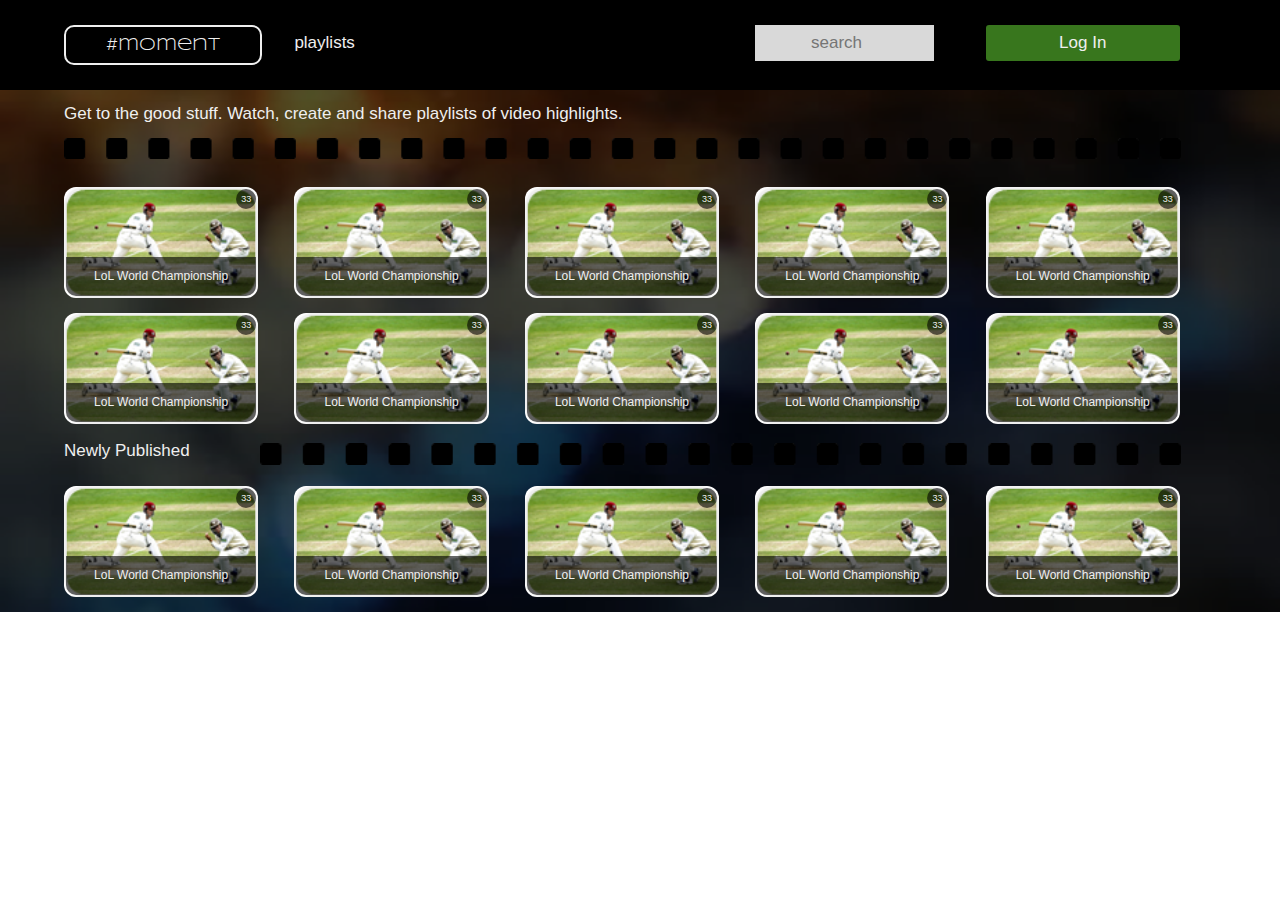
<file: index.html>
<!DOCTYPE html>
<html lang="en">
	<head>
        <meta http-equiv="Content-Type" content="text/html; charset=UTF-8" />
		<meta name="viewport" content="width=device-width; initial-scale=1.0; maximum-scale=1.0; user-scalable=0;" />

        <title>Momment Playlist PC</title>

		<link href='http://fonts.googleapis.com/css?family=Open+Sans:300,300italic,400,400italic,600,600italic,700,700italic,800,800italic' rel='stylesheet' type='text/css'>
		<!-- <link href='http://fonts.googleapis.com/css?family=Lato' rel='stylesheet' type='text/css'> -->
		<link rel='stylesheet'  href='style.css' type='text/css' media='all' />

		<!--[if lt IE 9]>
			<script src="http://html5shim.googlecode.com/svn/trunk/html5.js"></script>
		<![endif]-->
		<!-- jQuery -->
    </head>
    <body class="playlist">
		<header>
			<div class="container">
				<div class="inner cf">
					<div class="widget fl">
						<h1 class="logo"><a href="#">#moment</a></h1>
					</div>

					<div class="widget fl mobile-hide">
						<h2 class="pagetitle fl mobile-hide">playlists</h2>
					</div>

					<div class="widget fl mobile-hide w4">
						hide
					</div>

					<div class="widget fl">
						<div class="formSearch">
							<form class="">
							  	<input type="search" name="esearch" placeholder="search">
							</form>
						</div>
					</div>

					<div class="widget fl">
						<a href="#" class="btnLogin">Log In</a>
					</div>
				</div>
			</div><!-- /.container top -->
		</header><!-- /header -->

		<div id="main">
			<div class="container">
				<div class="inner">
					<div class="block">
						<div class="titleblock">
							<h3>Get to the good stuff.  Watch, create and share playlists of video highlights.</h3>

							<img class="line" src="images/1.png" alt="img">
						</div>

						<div class="content cf">
							<div class="widget">
								<div class="inner-w">
									<a class="widget_content" href="#">
										<div class="video">
											<img src="images/thumb.png" alt="thumb" class="thumb">
											<span class="view">33</span>
											<div><h5>LoL World Championship</h5></div>
										</div>
									</a><!-- /.widget_content -->
									<div class="widget_hover">
										<div>
											<ul class="list-social">
												<li><a href="#"><img src="images/mail.png" alt="img"></a></li>
												<li><a href="#"><img src="images/tw.png" alt="img"></a></li>
												<li><a href="#"><img src="images/fb.png" alt="img"></a></li>
												<li><a href="#"><img src="images/gg.png" alt="img"></a></li>
												<li><a href="#"><img src="images/pr.png" alt="img"></a></li>
												<li><a href="#"><img src="images/cn.png" alt="img"></a></li>
											</ul>
										</div>
										<a href="#" class="close"><img src="images/close.png" alt="close"></a>
									</div><!-- /.widget_hover -->
								</div>
							</div><!-- /.widget -->

							<div class="widget">
								<div class="inner-w">
									<a class="widget_content" href="#">
										<div class="video">
											<img src="images/thumb.png" alt="thumb" class="thumb">
											<span class="view">33</span>
											<div><h5>LoL World Championship</h5></div>
										</div>
									</a><!-- /.widget_content -->
									<div class="widget_hover">
										<div>
											<ul class="list-social">
												<li><a href="#"><img src="images/mail.png" alt="img"></a></li>
												<li><a href="#"><img src="images/tw.png" alt="img"></a></li>
												<li><a href="#"><img src="images/fb.png" alt="img"></a></li>
												<li><a href="#"><img src="images/gg.png" alt="img"></a></li>
												<li><a href="#"><img src="images/pr.png" alt="img"></a></li>
												<li><a href="#"><img src="images/cn.png" alt="img"></a></li>
											</ul>
										</div>
										<a href="#" class="close"><img src="images/close.png" alt="close"></a>
									</div><!-- /.widget_hover -->
								</div>
							</div><!-- /.widget -->

							<div class="widget">
								<div class="inner-w">
									<a class="widget_content" href="#">
										<div class="video">
											<img src="images/thumb.png" alt="thumb" class="thumb">
											<span class="view">33</span>
											<div><h5>LoL World Championship</h5></div>
										</div>
									</a><!-- /.widget_content -->
									<div class="widget_hover">
										<div>
											<ul class="list-social">
												<li><a href="#"><img src="images/mail.png" alt="img"></a></li>
												<li><a href="#"><img src="images/tw.png" alt="img"></a></li>
												<li><a href="#"><img src="images/fb.png" alt="img"></a></li>
												<li><a href="#"><img src="images/gg.png" alt="img"></a></li>
												<li><a href="#"><img src="images/pr.png" alt="img"></a></li>
												<li><a href="#"><img src="images/cn.png" alt="img"></a></li>
											</ul>
										</div>
										<a href="#" class="close"><img src="images/close.png" alt="close"></a>
									</div><!-- /.widget_hover -->
								</div>
							</div><!-- /.widget -->

							<div class="widget">
								<div class="inner-w">
									<a class="widget_content" href="#">
										<div class="video">
											<img src="images/thumb.png" alt="thumb" class="thumb">
											<span class="view">33</span>
											<div><h5>LoL World Championship</h5></div>
										</div>
									</a><!-- /.widget_content -->
									<div class="widget_hover">
										<div>
											<ul class="list-social">
												<li><a href="#"><img src="images/mail.png" alt="img"></a></li>
												<li><a href="#"><img src="images/tw.png" alt="img"></a></li>
												<li><a href="#"><img src="images/fb.png" alt="img"></a></li>
												<li><a href="#"><img src="images/gg.png" alt="img"></a></li>
												<li><a href="#"><img src="images/pr.png" alt="img"></a></li>
												<li><a href="#"><img src="images/cn.png" alt="img"></a></li>
											</ul>
										</div>
										<a href="#" class="close"><img src="images/close.png" alt="close"></a>
									</div><!-- /.widget_hover -->
								</div>
							</div><!-- /.widget -->

							<div class="widget">
								<div class="inner-w">
									<a class="widget_content" href="#">
										<div class="video">
											<img src="images/thumb.png" alt="thumb" class="thumb">
											<span class="view">33</span>
											<div><h5>LoL World Championship</h5></div>
										</div>
									</a><!-- /.widget_content -->
									<div class="widget_hover">
										<div>
											<ul class="list-social">
												<li><a href="#"><img src="images/mail.png" alt="img"></a></li>
												<li><a href="#"><img src="images/tw.png" alt="img"></a></li>
												<li><a href="#"><img src="images/fb.png" alt="img"></a></li>
												<li><a href="#"><img src="images/gg.png" alt="img"></a></li>
												<li><a href="#"><img src="images/pr.png" alt="img"></a></li>
												<li><a href="#"><img src="images/cn.png" alt="img"></a></li>
											</ul>
										</div>
										<a href="#" class="close"><img src="images/close.png" alt="close"></a>
									</div><!-- /.widget_hover -->
								</div>
							</div><!-- /.widget -->

							<div class="widget">
								<div class="inner-w">
									<a class="widget_content" href="#">
										<div class="video">
											<img src="images/thumb.png" alt="thumb" class="thumb">
											<span class="view">33</span>
											<div><h5>LoL World Championship</h5></div>
										</div>
									</a><!-- /.widget_content -->
									<div class="widget_hover">
										<div>
											<ul class="list-social">
												<li><a href="#"><img src="images/mail.png" alt="img"></a></li>
												<li><a href="#"><img src="images/tw.png" alt="img"></a></li>
												<li><a href="#"><img src="images/fb.png" alt="img"></a></li>
												<li><a href="#"><img src="images/gg.png" alt="img"></a></li>
												<li><a href="#"><img src="images/pr.png" alt="img"></a></li>
												<li><a href="#"><img src="images/cn.png" alt="img"></a></li>
											</ul>
										</div>
										<a href="#" class="close"><img src="images/close.png" alt="close"></a>
									</div><!-- /.widget_hover -->
								</div>
							</div><!-- /.widget -->

							<div class="widget mobile-hide">
								<div class="inner-w">
									<a class="widget_content" href="#">
										<div class="video">
											<img src="images/thumb.png" alt="thumb" class="thumb">
											<span class="view">33</span>
											<div><h5>LoL World Championship</h5></div>
										</div>
									</a><!-- /.widget_content -->
									<div class="widget_hover">
										<div>
											<ul class="list-social">
												<li><a href="#"><img src="images/mail.png" alt="img"></a></li>
												<li><a href="#"><img src="images/tw.png" alt="img"></a></li>
												<li><a href="#"><img src="images/fb.png" alt="img"></a></li>
												<li><a href="#"><img src="images/gg.png" alt="img"></a></li>
												<li><a href="#"><img src="images/pr.png" alt="img"></a></li>
												<li><a href="#"><img src="images/cn.png" alt="img"></a></li>
											</ul>
										</div>
										<a href="#" class="close"><img src="images/close.png" alt="close"></a>
									</div><!-- /.widget_hover -->
								</div>
							</div><!-- /.widget -->

							<div class="widget mobile-hide">
								<div class="inner-w">
									<a class="widget_content" href="#">
										<div class="video">
											<img src="images/thumb.png" alt="thumb" class="thumb">
											<span class="view">33</span>
											<div><h5>LoL World Championship</h5></div>
										</div>
									</a><!-- /.widget_content -->
									<div class="widget_hover">
										<div>
											<ul class="list-social">
												<li><a href="#"><img src="images/mail.png" alt="img"></a></li>
												<li><a href="#"><img src="images/tw.png" alt="img"></a></li>
												<li><a href="#"><img src="images/fb.png" alt="img"></a></li>
												<li><a href="#"><img src="images/gg.png" alt="img"></a></li>
												<li><a href="#"><img src="images/pr.png" alt="img"></a></li>
												<li><a href="#"><img src="images/cn.png" alt="img"></a></li>
											</ul>
										</div>
										<a href="#" class="close"><img src="images/close.png" alt="close"></a>
									</div><!-- /.widget_hover -->
								</div>
							</div><!-- /.widget -->

							<div class="widget mobile-hide">
								<div class="inner-w">
									<a class="widget_content" href="#">
										<div class="video">
											<img src="images/thumb.png" alt="thumb" class="thumb">
											<span class="view">33</span>
											<div><h5>LoL World Championship</h5></div>
										</div>
									</a><!-- /.widget_content -->
									<div class="widget_hover">
										<div>
											<ul class="list-social">
												<li><a href="#"><img src="images/mail.png" alt="img"></a></li>
												<li><a href="#"><img src="images/tw.png" alt="img"></a></li>
												<li><a href="#"><img src="images/fb.png" alt="img"></a></li>
												<li><a href="#"><img src="images/gg.png" alt="img"></a></li>
												<li><a href="#"><img src="images/pr.png" alt="img"></a></li>
												<li><a href="#"><img src="images/cn.png" alt="img"></a></li>
											</ul>
										</div>
										<a href="#" class="close"><img src="images/close.png" alt="close"></a>
									</div><!-- /.widget_hover -->
								</div>
							</div><!-- /.widget -->

							<div class="widget mobile-hide">
								<div class="inner-w">
									<a class="widget_content" href="#">
										<div class="video">
											<img src="images/thumb.png" alt="thumb" class="thumb">
											<span class="view">33</span>
											<div><h5>LoL World Championship</h5></div>
										</div>
									</a><!-- /.widget_content -->
									<div class="widget_hover">
										<div>
											<ul class="list-social">
												<li><a href="#"><img src="images/mail.png" alt="img"></a></li>
												<li><a href="#"><img src="images/tw.png" alt="img"></a></li>
												<li><a href="#"><img src="images/fb.png" alt="img"></a></li>
												<li><a href="#"><img src="images/gg.png" alt="img"></a></li>
												<li><a href="#"><img src="images/pr.png" alt="img"></a></li>
												<li><a href="#"><img src="images/cn.png" alt="img"></a></li>
											</ul>
										</div>
										<a href="#" class="close"><img src="images/close.png" alt="close"></a>
									</div><!-- /.widget_hover -->
								</div>
							</div><!-- /.widget -->
						</div><!-- /.content-->
					</div><!-- /.block -->

					<div class="block block2">
						<div class="titleblock">
							<h3>Newly Published</h3>

							<img class="line" src="images/2.png" alt="img">
						</div>

						<div class="content cf">
							<div class="widget">
								<div class="inner-w">
									<a class="widget_content" href="#">
										<div class="video">
											<img src="images/thumb.png" alt="thumb" class="thumb">
											<span class="view">33</span>
											<div><h5>LoL World Championship</h5></div>
										</div>
									</a><!-- /.widget_content -->
									<div class="widget_hover">
										<div>
											<ul class="list-social">
												<li><a href="#"><img src="images/mail.png" alt="img"></a></li>
												<li><a href="#"><img src="images/tw.png" alt="img"></a></li>
												<li><a href="#"><img src="images/fb.png" alt="img"></a></li>
												<li><a href="#"><img src="images/gg.png" alt="img"></a></li>
												<li><a href="#"><img src="images/pr.png" alt="img"></a></li>
												<li><a href="#"><img src="images/cn.png" alt="img"></a></li>
											</ul>
										</div>
										<a href="#" class="close"><img src="images/close.png" alt="close"></a>
									</div><!-- /.widget_hover -->
								</div>
							</div><!-- /.widget -->

							<div class="widget">
								<div class="inner-w">
									<a class="widget_content" href="#">
										<div class="video">
											<img src="images/thumb.png" alt="thumb" class="thumb">
											<span class="view">33</span>
											<div><h5>LoL World Championship</h5></div>
										</div>
									</a><!-- /.widget_content -->
									<div class="widget_hover">
										<div>
											<ul class="list-social">
												<li><a href="#"><img src="images/mail.png" alt="img"></a></li>
												<li><a href="#"><img src="images/tw.png" alt="img"></a></li>
												<li><a href="#"><img src="images/fb.png" alt="img"></a></li>
												<li><a href="#"><img src="images/gg.png" alt="img"></a></li>
												<li><a href="#"><img src="images/pr.png" alt="img"></a></li>
												<li><a href="#"><img src="images/cn.png" alt="img"></a></li>
											</ul>
										</div>
										<a href="#" class="close"><img src="images/close.png" alt="close"></a>
									</div><!-- /.widget_hover -->
								</div>
							</div><!-- /.widget -->

							<div class="widget">
								<div class="inner-w">
									<a class="widget_content" href="#">
										<div class="video">
											<img src="images/thumb.png" alt="thumb" class="thumb">
											<span class="view">33</span>
											<div><h5>LoL World Championship</h5></div>
										</div>
									</a><!-- /.widget_content -->
									<div class="widget_hover">
										<div>
											<ul class="list-social">
												<li><a href="#"><img src="images/mail.png" alt="img"></a></li>
												<li><a href="#"><img src="images/tw.png" alt="img"></a></li>
												<li><a href="#"><img src="images/fb.png" alt="img"></a></li>
												<li><a href="#"><img src="images/gg.png" alt="img"></a></li>
												<li><a href="#"><img src="images/pr.png" alt="img"></a></li>
												<li><a href="#"><img src="images/cn.png" alt="img"></a></li>
											</ul>
										</div>
										<a href="#" class="close"><img src="images/close.png" alt="close"></a>
									</div><!-- /.widget_hover -->
								</div>
							</div><!-- /.widget -->

							<div class="widget">
								<div class="inner-w">
									<a class="widget_content" href="#">
										<div class="video">
											<img src="images/thumb.png" alt="thumb" class="thumb">
											<span class="view">33</span>
											<div><h5>LoL World Championship</h5></div>
										</div>
									</a><!-- /.widget_content -->
									<div class="widget_hover">
										<div>
											<ul class="list-social">
												<li><a href="#"><img src="images/mail.png" alt="img"></a></li>
												<li><a href="#"><img src="images/tw.png" alt="img"></a></li>
												<li><a href="#"><img src="images/fb.png" alt="img"></a></li>
												<li><a href="#"><img src="images/gg.png" alt="img"></a></li>
												<li><a href="#"><img src="images/pr.png" alt="img"></a></li>
												<li><a href="#"><img src="images/cn.png" alt="img"></a></li>
											</ul>
										</div>
										<a href="#" class="close"><img src="images/close.png" alt="close"></a>
									</div><!-- /.widget_hover -->
								</div>
							</div><!-- /.widget -->

							<div class="widget">
								<div class="inner-w">
									<a class="widget_content" href="#">
										<div class="video">
											<img src="images/thumb.png" alt="thumb" class="thumb">
											<span class="view">33</span>
											<div><h5>LoL World Championship</h5></div>
										</div>
									</a><!-- /.widget_content -->
									<div class="widget_hover">
										<div>
											<ul class="list-social">
												<li><a href="#"><img src="images/mail.png" alt="img"></a></li>
												<li><a href="#"><img src="images/tw.png" alt="img"></a></li>
												<li><a href="#"><img src="images/fb.png" alt="img"></a></li>
												<li><a href="#"><img src="images/gg.png" alt="img"></a></li>
												<li><a href="#"><img src="images/pr.png" alt="img"></a></li>
												<li><a href="#"><img src="images/cn.png" alt="img"></a></li>
											</ul>
										</div>
										<a href="#" class="close"><img src="images/close.png" alt="close"></a>
									</div><!-- /.widget_hover -->
								</div>
							</div><!-- /.widget -->
						</div><!-- /.content-->
					</div><!-- /.block2 -->
				</div>
			</div><!-- /.container main -->
		</div><!-- /#main -->

		<footer>
		</footer><!-- /footer -->
	</body>
</html>
</file>
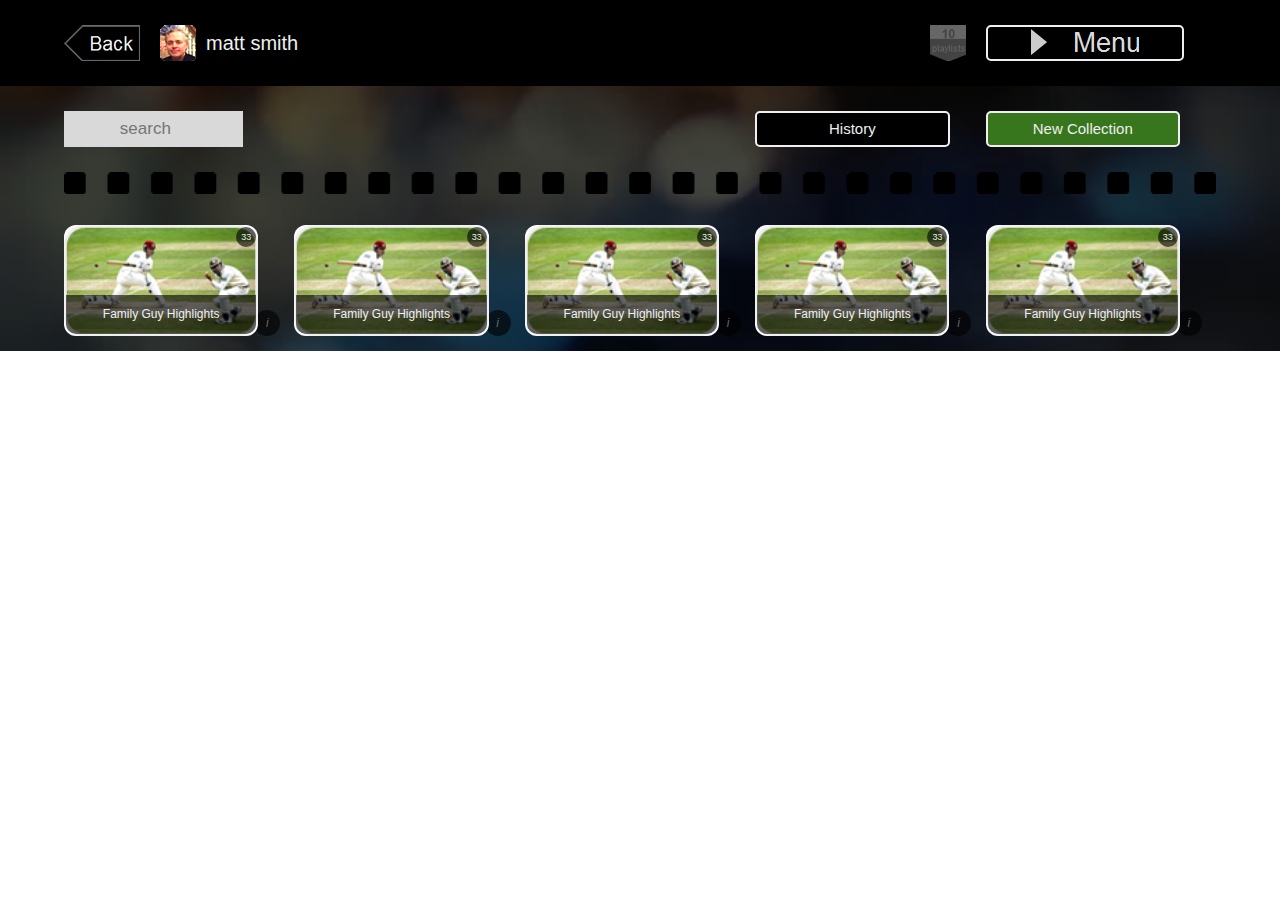
<file: profile.html>
<!DOCTYPE html>
<html lang="en">
	<head>
        <meta http-equiv="Content-Type" content="text/html; charset=UTF-8" />
		<meta name="viewport" content="width=device-width; initial-scale=1.0; maximum-scale=1.0; user-scalable=0;" />

        <title>Momment Profile</title>

		<link href='http://fonts.googleapis.com/css?family=Open+Sans:300,300italic,400,400italic,600,600italic,700,700italic,800,800italic' rel='stylesheet' type='text/css'>
		<link rel='stylesheet'  href='style.css' type='text/css' media='all' />
		<link rel='stylesheet'  href='style2.css' type='text/css' media='all' />

		<!--[if lt IE 9]>
			<script src="http://html5shim.googlecode.com/svn/trunk/html5.js"></script>
		<![endif]-->
		<!-- jQuery -->
    </head>
    <body class="profile">
		<header>
			<div class="container">
				<div class="inner cf">
					<div class="widget w-custom fl cf">
						<a class="back fl" href="#"><img src="images/back.png" alt="back buttonz"></a>

						<a href="#" class="profile fl"><img src="images/img-acc2.png" alt="img"><span>matt smith</span></a>
					</div>
						
					<div class="widget w4 fl hide-tablet">hide</div>

					<div class="widget w-custom2 fl">
						<img src="images/10playlist.png" alt="img" class="playlist10">
					</div>

					<div class="widget fl">
						<a href="#" class="btnMenu"><img src="images/menu.png" alt="menu"></a>
					</div>
				</div>
			</div><!-- /.container top -->
		</header><!-- /header -->

		<div id="main">
			<div class="container">
				<div class="inner">
					<div class="main-top">
						<div class="innermaintop cf">
							<div class="widget w-search fl">
								<div class="formSearch">
									<form class="">
									  	<input type="search" name="esearch" placeholder="search">
									</form>
								</div>
							</div>

							<div class="widget fl w4 hide-tablet">hide</div>
							<div class="widget fl w4">hide</div>

							<div class="widget w-history fl">
								<div class="history"><a href="#">History</a></div>
							</div>
							<div class="widget w-newcollection fl">
								<div class="newcollection"><a href="#">New Collection</a></div>
							</div>
						</div>
						<img src="images/1.png" alt="img" class="line">
					</div>

					<div class="block">
						<div class="content cf">
							<div class="widget">
								<div class="inner-w">
									<a class="widget_content" href="#">
										<div class="video">
											<img src="images/thumb.png" alt="thumb" class="thumb">
											<span class="view">33</span>
											<div><h5>Family Guy Highlights</h5></div>
										</div>
										<p class="info"><span>i</span></p>
									</a><!-- /.widget_content -->
									<div class="widget_hover">
										<div>
											<ul class="list-social">
												<li><a href="#"><img src="images/mail.png" alt="img"></a></li>
												<li><a href="#"><img src="images/tw.png" alt="img"></a></li>
												<li><a href="#"><img src="images/fb.png" alt="img"></a></li>
												<li><a href="#"><img src="images/gg.png" alt="img"></a></li>
												<li><a href="#"><img src="images/pr.png" alt="img"></a></li>
												<li><a href="#"><img src="images/cn.png" alt="img"></a></li>
											</ul>
										</div>
										<a href="#" class="close"><img src="images/close.png" alt="close"></a>
									</div><!-- /.widget_hover -->
								</div>
							</div><!-- /.widget -->

							<div class="widget">
								<div class="inner-w">
									<a class="widget_content" href="#">
										<div class="video">
											<img src="images/thumb.png" alt="thumb" class="thumb">
											<span class="view">33</span>
											<div><h5>Family Guy Highlights</h5></div>
										</div>
										<p class="info"><span>i</span></p>
									</a><!-- /.widget_content -->
									<div class="widget_hover">
										<div>
											<ul class="list-social">
												<li><a href="#"><img src="images/mail.png" alt="img"></a></li>
												<li><a href="#"><img src="images/tw.png" alt="img"></a></li>
												<li><a href="#"><img src="images/fb.png" alt="img"></a></li>
												<li><a href="#"><img src="images/gg.png" alt="img"></a></li>
												<li><a href="#"><img src="images/pr.png" alt="img"></a></li>
												<li><a href="#"><img src="images/cn.png" alt="img"></a></li>
											</ul>
										</div>
										<a href="#" class="close"><img src="images/close.png" alt="close"></a>
									</div><!-- /.widget_hover -->
								</div>
							</div><!-- /.widget -->

							<div class="widget">
								<div class="inner-w">
									<a class="widget_content" href="#">
										<div class="video">
											<img src="images/thumb.png" alt="thumb" class="thumb">
											<span class="view">33</span>
											<div><h5>Family Guy Highlights</h5></div>
										</div>
										<p class="info"><span>i</span></p>
									</a><!-- /.widget_content -->
									<div class="widget_hover">
										<div>
											<ul class="list-social">
												<li><a href="#"><img src="images/mail.png" alt="img"></a></li>
												<li><a href="#"><img src="images/tw.png" alt="img"></a></li>
												<li><a href="#"><img src="images/fb.png" alt="img"></a></li>
												<li><a href="#"><img src="images/gg.png" alt="img"></a></li>
												<li><a href="#"><img src="images/pr.png" alt="img"></a></li>
												<li><a href="#"><img src="images/cn.png" alt="img"></a></li>
											</ul>
										</div>
										<a href="#" class="close"><img src="images/close.png" alt="close"></a>
									</div><!-- /.widget_hover -->
								</div>
							</div><!-- /.widget -->

							<div class="widget">
								<div class="inner-w">
									<a class="widget_content" href="#">
										<div class="video">
											<img src="images/thumb.png" alt="thumb" class="thumb">
											<span class="view">33</span>
											<div><h5>Family Guy Highlights</h5></div>
										</div>
										<p class="info"><span>i</span></p>
									</a><!-- /.widget_content -->
									<div class="widget_hover">
										<div>
											<ul class="list-social">
												<li><a href="#"><img src="images/mail.png" alt="img"></a></li>
												<li><a href="#"><img src="images/tw.png" alt="img"></a></li>
												<li><a href="#"><img src="images/fb.png" alt="img"></a></li>
												<li><a href="#"><img src="images/gg.png" alt="img"></a></li>
												<li><a href="#"><img src="images/pr.png" alt="img"></a></li>
												<li><a href="#"><img src="images/cn.png" alt="img"></a></li>
											</ul>
										</div>
										<a href="#" class="close"><img src="images/close.png" alt="close"></a>
									</div><!-- /.widget_hover -->
								</div>
							</div><!-- /.widget -->

							<div class="widget">
								<div class="inner-w">
									<a class="widget_content" href="#">
										<div class="video">
											<img src="images/thumb.png" alt="thumb" class="thumb">
											<span class="view">33</span>
											<div><h5>Family Guy Highlights</h5></div>
										</div>
										<p class="info"><span>i</span></p>
									</a><!-- /.widget_content -->
									<div class="widget_hover">
										<div>
											<ul class="list-social">
												<li><a href="#"><img src="images/mail.png" alt="img"></a></li>
												<li><a href="#"><img src="images/tw.png" alt="img"></a></li>
												<li><a href="#"><img src="images/fb.png" alt="img"></a></li>
												<li><a href="#"><img src="images/gg.png" alt="img"></a></li>
												<li><a href="#"><img src="images/pr.png" alt="img"></a></li>
												<li><a href="#"><img src="images/cn.png" alt="img"></a></li>
											</ul>
										</div>
										<a href="#" class="close"><img src="images/close.png" alt="close"></a>
									</div><!-- /.widget_hover -->
								</div>
							</div><!-- /.widget -->
						</div><!-- /.content-->
					</div><!-- /.block -->
				</div>
			</div><!-- /.container main -->
		</div><!-- /#main -->

		<footer>
		</footer><!-- /footer -->
	</body>
</html>
</file>
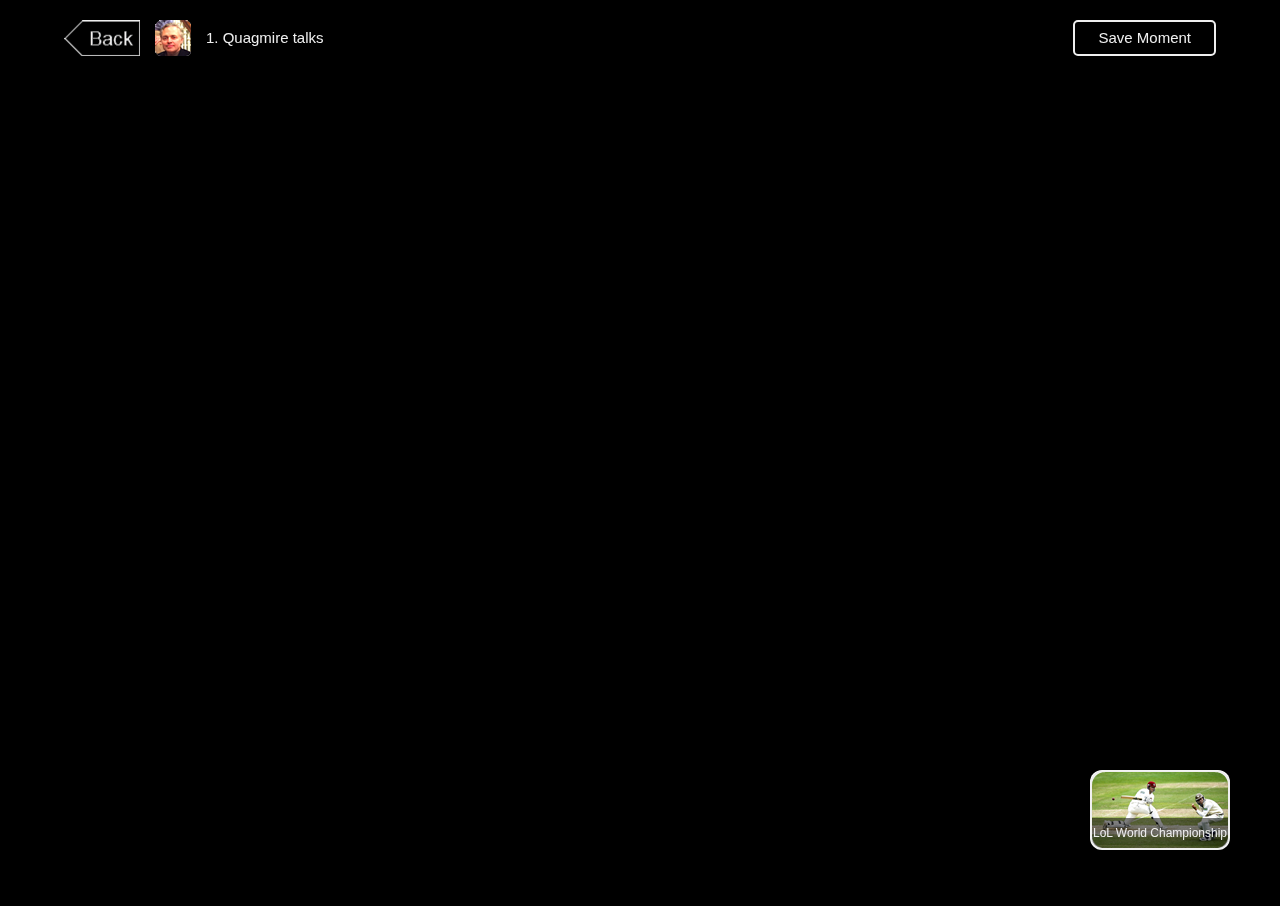
<file: video-landing-page.html>
<!DOCTYPE html>
<html lang="en">
	<head>
        <meta http-equiv="Content-Type" content="text/html; charset=UTF-8" />
		<meta name="viewport" content="width=device-width; initial-scale=1.0; maximum-scale=1.0; user-scalable=0;" />

        <title>Momment Video Landing Page</title>

		<link href='http://fonts.googleapis.com/css?family=Open+Sans:300,300italic,400,400italic,600,600italic,700,700italic,800,800italic' rel='stylesheet' type='text/css'>
		<link rel='stylesheet'  href='style.css' type='text/css' media='all' />
		<link rel='stylesheet'  href='style2.css' type='text/css' media='all' />

		<!--[if lt IE 9]>
			<script src="http://html5shim.googlecode.com/svn/trunk/html5.js"></script>
		<![endif]-->
		<!-- jQuery -->
    </head>
    <body class="video-landing-page">
		<div id="main">
			<div class="video-landing-click">
				<iframe width="100%" height="100%" src="https://www.youtube.com/embed/YjHD5EXLSdA" frameborder="0" allowfullscreen></iframe>
				<div class="show-click normal-hide">
					<div class="top-bar cf">
						<div class="topbarLeft fl cf">
							<a href="#" class="back2 fl"><img src="images/back2.png" alt="img"></a>
							<a href="#" class="img-acc fl"><img src="images/img-acc2.png" alt="img"></a>
							<a href="#" class="title-video fl">1. Quagmire talks</a>
						</div>

						<div class="topbarRight fr">
							<a href="#" class="btnSave">Save Moment</a>
						</div>
					</div>

					<div class="video-thumb">
						<div class="video">
							<a href="#"><img src="images/thumb.png" alt="thumb" class="thumb"></a>
							<div><a href="#"><h5>LoL World Championship</h5></a></div>
						</div>
					</div>
				</div>
			</div>
		</div><!-- /#main -->
	</body>
</html>
</file>
<file: style2.css>
.back img {
    display: block;
}

a.profile {
    display: inline-block;
    float: left;
    margin-left: 20px;
    overflow: hidden;
}
	.profile > img {
	    float: left;
	    display: block;
	}
	
	.profile > span {
		/*font-family: 'syncopateregular';*/
	    color: #efefef;
	    display: inline-block;
	    float: left;
	    font-size: 20px;
	    line-height: 36px;
	    margin-left: 10px;
	    vertical-align: middle;
	}

.playlist10 {
    float: right;
    padding-right: 20px;
}
.btnMenu > img {
    display: block;
    margin: 0 auto;
}
.btnMenu {
    border: 2px solid #efefef;
    border-radius: 5px;
    -moz-border-radius: 5px;
    -webkit-border-radius: 5px;
    color: #efefef;
    display: block;
    font-size: 20px;
    line-height: 28px;
    padding:  2px 0;
    vertical-align: middle;
    width: 84.337%;
    text-align: center;
}
#main .inner {
    margin: 0;
}
.main-top .innermaintop .widget {
    width: 20%;
}
.profile header .widget.w-custom {width: 40%;}
.main-top .innermaintop .widget.w4 {text-indent: 9999px;}
.formSearch, .history, .newcollection {width: 84.337%;}
.history > a, .newcollection > a {
    background-color: #000;
    border: 2px solid #efefef;
    border-radius: 5px;
    -moz-border-radius: 5px;
    -webkit-border-radius: 5px;
    color: #efefef;
    display: inline-block;
    font-size: 14px;
    line-height: 24px;
    text-align: center;
    width: 98%;
}
.newcollection > a {
	background-color: #38761d;
	padding: 0 0px;
}
.main-top {
	padding: 15px 0;
}
.innermaintop {
    margin-bottom: 15px;
}
.main-top .innermaintop > div.history {text-align: center;}
.main-top .innermaintop > div.newcollection {text-align: right;}
.info {
    background-color: rgba(0, 0, 0, 0.6);
    border-radius: 50%;
    bottom: 0px;
    color: #666;
    display: inline-block;
    font-size: 12px;
    font-style: italic;
    height: 26px;
    line-height: 26px;
    position: absolute;
    right: -22px;
    width: 26px;
}
.info:hover {
	color: yellow;
}
/*.widget_content .video {position: relative;}*/
.widget_content .video {z-index: 2; height: auto;}
.content .widget .widget_content {position: relative; width: 100%;}

body.video-landing-page {background-color: #000;}
.video-landing-page #main {background-color: #000;}
.video-landing-page #main > .video-landing, .video-landing-page #main > .video-landing-click {
	display: block;
    height: calc(100% - 0px);
    left: 0px;
    position: absolute;
    top: 0px;
    width: calc(100% - 0px);
}
.video-landing-page #main > .video-landing {display: none;}
.show-click {
	width: 100%;
}
.video-landing-page .top-bar {
    background-color: rgba(0, 0, 0, 0.25);
    padding: 20px 5%;
    position: absolute;
    top: 0;
    left: 0;
    width: 90%;
}
.video-landing-page .video-thumb {
	position: absolute;
	bottom: 50px;
	right: 50px;
}
.video-thumb .video {
    border-radius: 0;
    position: relative;
}
.video-thumb .video > a {
    display: block;
}
.video-thumb .video a img.thumb {
    border-radius: 12px;
    display: block;
}
.video-thumb .video > div {
    background-color: rgba(0, 0, 0, 0.5);
    bottom: 0;
    color: #efefef;
    position: absolute;
    border-bottom-left-radius: 10px;
    border-bottom-right-radius: 10px;
    text-align: center;
    bottom: 2px;
    width: calc(100% - 4px);
    left: 2px;
}
.video-thumb .video > div > a {
    color: #efefef;
    padding: 5px 0;
    display: block;
}
.video-thumb .video > div > a:hover {color: yellow;}
.topbarLeft > a > img {
    display: block;
}
.img-acc, .back2 {
    margin-right: 15px;
}
.btnSave {
    background-color: #000;
    border: 2px solid #efefef;
    border-radius: 5px;
    color: #efefef;
    display: block;
    font-size: 15px;
    line-height: 32px;
    padding: 0 23px;
    text-decoration: none;
}
.title-video {
    color: #efefef;
    font-size: 15px;
    line-height: 36px;
}
.inner-show-click {
    height: 100%;
    position: relative;
}
.bottom-bar {
	padding: 10px 2%;
    position: absolute;
    width: 96%;
    bottom: 0;
    display: none;
}

.bottom-bar span {
    color: #efefef;
    display: inline-block;
    float: left;
    line-height: 33px;
    font-size: 15px;
    width: 15%;
    text-align: center;
}

	.history > a, .newcollection > a {line-height: 32px; font-size: 15px;}

	.formSearch input[type="search"] {line-height: 36px;}
.bottom-bar span.time1 {margin-right: 0px;}
.bottom-bar > img {float: left; margin-right: 0px;width: 70%; text-align: center;}
.main-top .line {
    width: 100%;
}


@media only screen and (min-width: 766px){
	.main-top .innermaintop > div {width: 33.33%; padding: 0;}
	.main-top {padding: 25px 0;}
	.innermaintop {margin-bottom: 25px;}
}

@media (min-width: 766px) and (max-width: 890px){
	.content .widget {width: 25%;}
	.main-top .innermaintop .widget {width: 25%;}
	.main-top .innermaintop .widget.w4.hide-tablet {display: none;}
	.profile header .widget {width: 25%;}
	.profile header .widget.w-custom {width: 50%;}
	.profile header .widget.w-custom2 {width: 25%;}
	.profile header .widget.w4 {display: none;}
}

@media only screen and (max-width: 767px){
	.content .widget {width: 33.33%;}
	.main-top .innermaintop .widget {width: 33.33%;}
	.main-top .innermaintop .widget.w4 {display: none;}
	.profile header .widget {width: 33.33%;}
	.profile header .widget.w-custom {width: 51.66%;}
	.profile header .widget.w-custom2 {width: 15%;}
	.profile header .widget.w4 {display: none;}
}

@media only screen and (max-width: 490px){
	.profile header .widget {width: 50%;}
	.profile header .widget.w-custom2 {
		width: 50%;
	}
	.profile header .widget.w-custom {
	    margin-bottom: 20px;
	    width: 100%;
	}
}

@media only screen and (max-width: 400px){
	.content .widget {
	    width: 50%;
	}
	.main-top .innermaintop .widget {width: 50%;}
	.newcollection {margin-top: 20px;}
	.playlist10 {
	    display: block;
	    float: none;
	    margin: 0 auto;
	    padding-right: 20px;
	}
}

@media only screen and (max-width: 360px) {
	.formSearch input[type="search"], .history > a, .newcollection > a {font-size: 12px;}
}
</file>
<file: style.css>
/* http://meyerweb.com/eric/tools/css/reset/
   v2.0 | 20110126
   License: none (public domain)
*/

html, body, div, span, applet, object, iframe,
h1, h2, h3, h4, h5, h6, p, blockquote, pre,
a, abbr, acronym, address, big, cite, code,
del, dfn, em, img, ins, kbd, q, s, samp,
small, strike, strong, sub, sup, tt, var,
b, u, i, center,
dl, dt, dd, ol, ul, li,
fieldset, form, label, legend,
table, caption, tbody, tfoot, thead, tr, th, td,
article, aside, canvas, details, embed,
figure, figcaption, footer, header, hgroup,
menu, nav, output, ruby, section, summary,
time, mark, audio, video {
	margin: 0;
	padding: 0;
	border: 0;
	font-size: 100%;
	font: inherit;
	vertical-align: baseline;
}
/* HTML5 display-role reset for older browsers */
article, aside, details, figcaption, figure,
footer, header, hgroup, menu, nav, section {
	display: block;
}
body {
	line-height: 1;
}
ol, ul {
	list-style: none;
}
blockquote, q {
	quotes: none;
}
blockquote:before, blockquote:after,
q:before, q:after {
	content: '';
	content: none;
}
table {
	border-collapse: collapse;
	border-spacing: 0;
}
img{max-width:100%;}

.cf:after {
    content: " ";
    display: block;
    clear: both;
    visibility: hidden;
}
.fl {
    float: left;
}
.fr {
    float: right;
}
a {
    -webkit-transition: all 0.25s ease-in-out;
    -moz-transition: all 0.25s ease-in-out;
    -o-transition: all 0.25s ease-in-out;
    -ms-transition: all 0.25s ease-in-out;
    transition: all 0.25s ease-in-out;
    text-decoration: none;
}
@font-face {
    font-family: 'syncopateregular';
    src: url('fonts/Syncopate-Regular-webfont.eot');
    src: url('fonts/Syncopate-Regular-webfont.eot?#iefix') format('embedded-opentype'),
         url('fonts/Syncopate-Regular-webfont.woff2') format('woff2'),
         url('fonts/Syncopate-Regular-webfont.woff') format('woff'),
         url('fonts/Syncopate-Regular-webfont.ttf') format('truetype'),
         url('fonts/Syncopate-Regular-webfont.svg#syncopateregular') format('svg');
    font-weight: normal;
    font-style: normal;
}
/* == ========== */
body {
	/*background: url("images/bg1.jpg") repeat scroll left top;*/
}
body {
	/*font-family: 'Open Sans', sans-serif;*/
	font-family: Arial, "Helvetica Neue", Helvetica, sans-serif;
	/*color: #efefef;*/
	font-size: 12px;
	line-height: 20px;
	font-weight: 400;
}
.container{
	max-width: 93.6%;
	margin: 0 auto;
}
/*HEADER*/
header {background-color: #000;}
	header .inner {padding: 12px 0;}
	header .widget {width: 20%;}
		h1.logo, h2.pagetitle, .btnLogin, .formSearch {width: 84.337%;}
		header .widget.w4 {display: block; text-indent: 9999px;}
		h1.logo {
		    border: 2px solid #efefef;
		    border-radius: 10px;
		    -moz-border-radius: 10px;
		    -webkit-border-radius: 10px;
		    text-align: center;
		}
			h1.logo a {
			    color: #efefef;
			    display: block;
			    line-height: 28px;
			    padding: 0px;
			    font-family: 'syncopateregular';
			    font-size: 12px;
			}
		h2.pagetitle {
		    color: #efefef;
		    font-size: 12px;
		    line-height: 32px;
		}
		.btnLogin {
		    background-color: #38761d;
		    border-radius: 3px;
		    -moz-border-radius: 3px;
		    -webkit-border-radius: 3px;
		    color: #efefef;
		    line-height: 32px;
		    padding: 0px;
		    font-size: 12px;
		    display: block;
		    text-align: center;
		}
		.formSearch form {width: 100%;}
		.formSearch input[type="search"] {
		    background-color: #d9d9d9;
		    border: 0 none;
		    color: #000;
		    font-size: 12px;
		    line-height: 32px;
		    margin-right: 0px;
		    text-align: left;
		    padding: 0 4%;
			width: 92%;
			overflow-y: scroll;
			overflow: hidden;
		}
		.formSearch input[type="search"]::-webkit-input-placeholder {
		   /*opacity: 0.4;*/
		   text-align: center;
		}
		.formSearch input[type="search"]:-moz-placeholder { /* Firefox 18- */
		   /*opacity: 0.4;*/
		   text-align: center;
		}
		.formSearch input[type="search"]::-moz-placeholder {  /* Firefox 19+ */
		   /*opacity: 0.4;*/
		   text-align: center;
		}
		.formSearch input[type="search"]:-ms-input-placeholder {
		   /*opacity: 0.4;*/
		   text-align: center;
		}

/*main*/
#main {
	background: url(images/bg.png) no-repeat center center;
	background-size: cover;
}
	#main .inner {margin: 0px;}
		.block {}
			.block .titleblock {
				padding: 0px;
			}
				.block .titleblock h3 {
					font-size: 12px;
					line-height: 24px;
					padding: 12px 0;
					color: #efefef;
				}
				.block .titleblock img {
					margin-bottom: 22px;
					width: 97%;
				}
			.content {}
				.content .widget {
					float: left;
					width: 20%;
					margin-bottom: 15px;
				}
					.inner-w {
					    text-align: left;
					    width: 84.337%;
					}
					.content .widget .widget_content {
						display: block;
						text-align: center;
					}
					.content .widget .widget_content:hover {
						opacity: 0.8;
					}
						.widget_content .video {
						    position: relative;
						}
							.widget_content .video .thumb {
								border-radius: 12px;
								-webkit-border-radius: 12px;
								-moz-border-radius: 12px;
								display: block;
								width: 100%;
							}
						.widget_content .video > div {
							vertical-align: middle;
							position: absolute;
							bottom: 2px;
							left: 2px;
							text-align: center;
							background: rgba(0, 0, 0, 0.6);
							width: calc(100% - 4px);
							padding: 10px 0;
							-webkit-border-bottom-right-radius: 10px;
							-webkit-border-bottom-left-radius: 10px;
							-moz-border-radius-bottomright: 10px;
							-moz-border-radius-bottomleft: 10px;
							border-bottom-right-radius: 10px;
							border-bottom-left-radius: 10px;
						}
							span.view {
							    background-color: rgba(0, 0, 0, 0.6);
							    border-radius: 50%;
							    color: #efefef;
							    display: block;
							    font-size: 9px;
							    height: 20px;
							    position: absolute;
							    right: 2px;
							    top: 2px;
							    width: 20px;
							}

							.widget_content .video h5 {
								color: #efefef;
							    font-size: 12px;
							    line-height: 19px;
							    padding: 0 0px;
							    transition: all 300ms ease 0s;
							}
							.content .widget .widget_content h5:hover {
								color: yellow;
							}
					.content .widget .widget_hover {width: 231px; display: none;}
						.content .widget .widget_hover > div {}
							.widget_hover ul.list-social {
								border: 4px solid #000;
	   							overflow: hidden;
	   							border-radius: 26px;
								-moz-border-radius: 26px;
								-webkit-border-radius: 26px;
								width: 223px;
							}
								.widget_hover ul.list-social li {
									float: left;
									background-color: #fff;
								}
								.widget_hover ul.list-social li:first-child {
									padding-left: 12px;
								}
								.widget_hover ul.list-social li:last-child {
									padding-right: 12px;
								}
								.widget_hover ul.list-social li:hover {
									background-color: #d3d3d3;
								}
									.widget_hover ul.list-social a {
									    display: block;
									    padding: 3px;
									}
										.widget_hover ul.list-social a img {display: block;}
						.widget_hover .close {}
			.block.block2 .titleblock {
				overflow: hidden;
				margin-bottom: 5px;
			}
				.block.block2 .titleblock h3 {
					float: left;
					width: 17%;
					padding: 0 0 12px;
				}
				.block.block2 .titleblock img {
					width: 80%;
					float: left;
					margin: 4px 0 16px;
				}
/**/
@media only screen and (min-width: 910px){
	.container {width: 90%;}
	.content .widget .widget_content {width: 100%;}
	.widget_content .video {
		width: 100%;
		height: auto;
	}
		.widget_content .video .thumb {width: 100%; height: auto;}
	.block .titleblock img {
	    height: auto;
	    margin-bottom: 22px;
	    width: 97%;
	}
	.block .titleblock h3 {font-size: 17px;}
	header .inner {padding: 25px 0;}
	h1.logo a, h2.pagetitle, .btnLogin, .formSearch input[type="search"] {line-height: 36px; font-size: 17px;};
}
/*For Tablet*/
@media only screen and (max-width: 768px){
	.content .widget {width: 25%;}
	.content .widget .widget_content {}
	.widget_content .video {}
	#main .inner {margin: 0;}
	.block .titleblock {padding: 0;}
	header .widget {width: 25%;}
	header .widget.w4 {display: none;}
}

/*For Mobile*/
@media only screen and (max-width: 625px){
	.content .widget {width: 33.33%;}
	.mobile-hide {display: none;}
	.block .titleblock h3 {font-size: 15px;}
	.block.block2 .titleblock h3 {width: 30%;}
	.block.block2 .titleblock img {
		height: 8px;
    	margin: 8px 0 16px;
    	width: 67%;
	}
	header .widget {width: 33.33%;}
}
@media only screen and (max-width: 480px){
	.widget_content .video > div {padding: 2px 0;}
	.block .titleblock h3 {font-size: 13px;}
}
@media only screen and (max-width: 450px){
	.content .widget {width: 50%;}	
	.playlist header .widget {width: 50%;}	
	.playlist header .widget:first-child {
	    clear: both;
	    margin-bottom: 20px;
	    padding: 0 25%;
	    width: 50%;
	}
}
@media only screen and (max-width: 380px) {
	.block.block2 .titleblock img {
		height: 6px;
	    margin: 9px 0 16px;
	    width: 62%;
	}
	.block.block2 .titleblock h3 {width: 35%;}
	header .widget {
	    width: 50%;
	}
}
</file>
